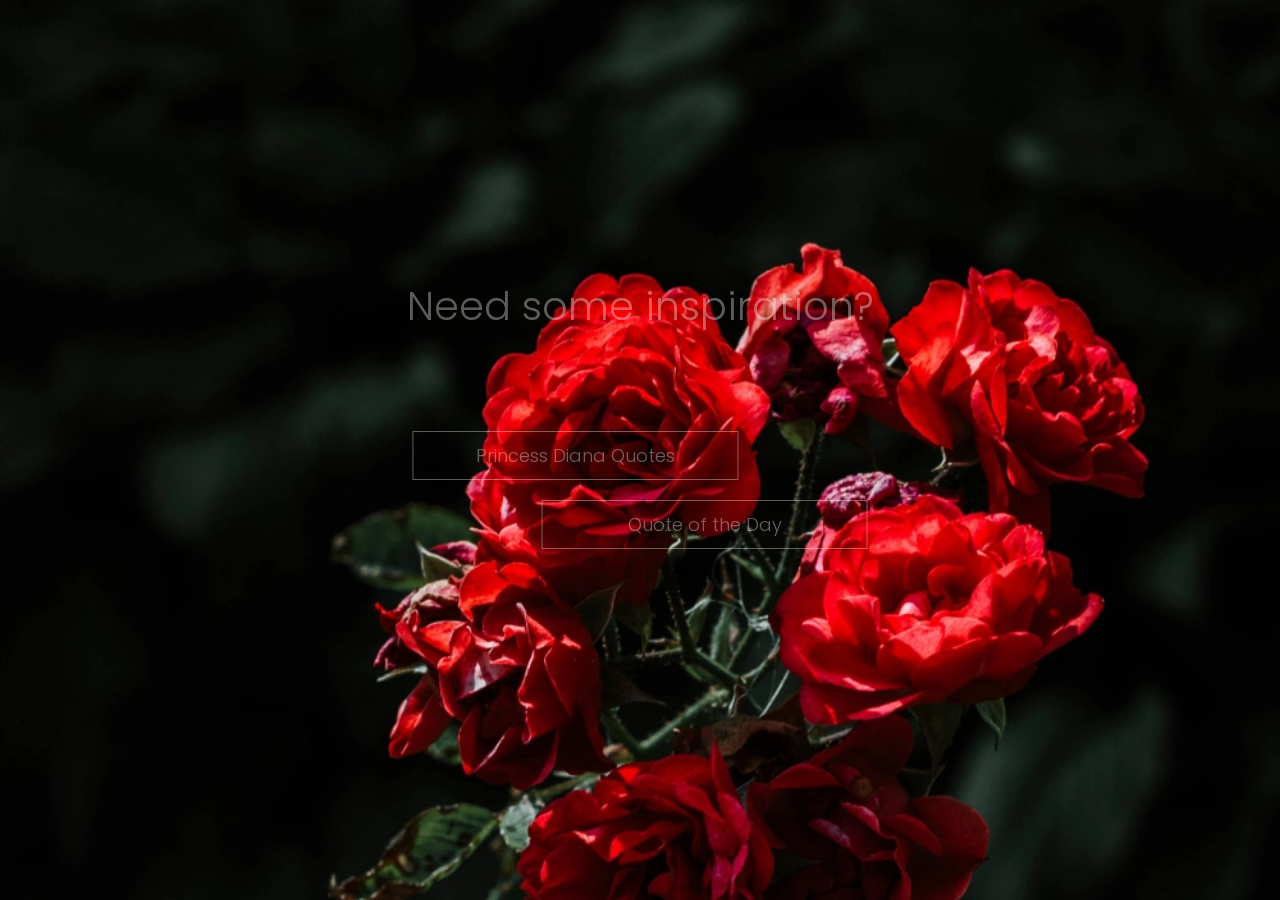
<file: index.html>
<!DOCTYPE html>
<html lang="en">
<head>
    <meta charset="UTF-8">
    <meta name="viewport" content="width=device-width, initial-scale=1.0">
    <link rel="stylesheet" href="style.css">
    <link rel="preconnect" href="https://fonts.googleapis.com">
    <link rel="preconnect" href="https://fonts.gstatic.com" crossorigin>
    <link href="https://fonts.googleapis.com/css2?family=Poppins:ital,wght@0,100;0,200;0,300;0,400;0,500;0,600&display=swap" rel="stylesheet">    
    <title>Inspirational Quotes For You</title>
</head>
<body>
    <div class="container">
        <div class="content">
            <h1 class="header">Need some inspiration?</h1>
            <a href="women/index.html" class="btn" id="one" target="_blank">Princess Diana Quotes</a>
            <a href="quotes/index.html" class="btn" id="two" target="_blank">Quote of the Day</a>
        </div>
    </div>
      <script src="https://cdn.jsdelivr.net/npm/gsap@3.12.5/dist/gsap.min.js"></script>
    <script src="script.js"></script>
</body>
</html>
</file>
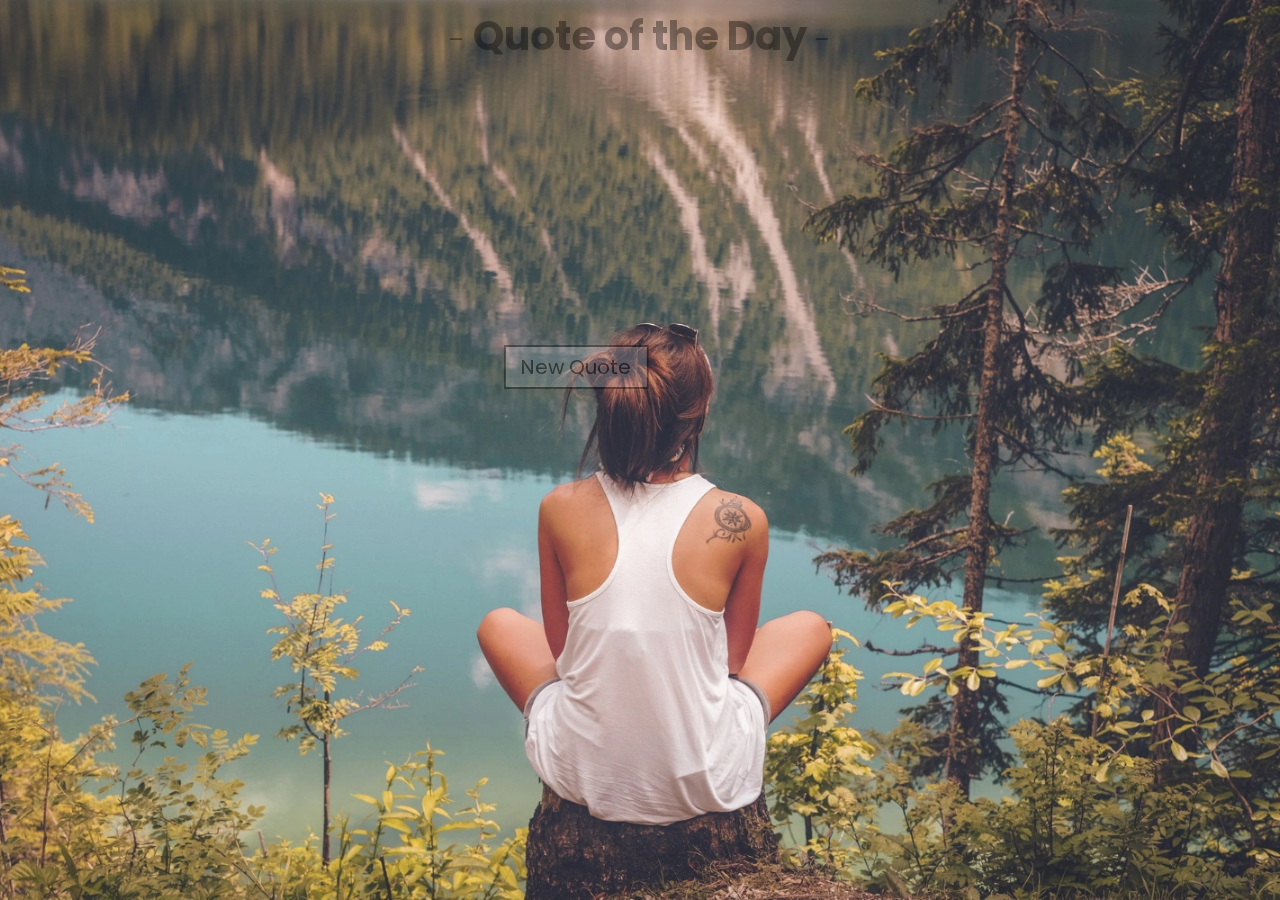
<file: quotes/index.html>
<!DOCTYPE html>
<html lang="en">
   <head>
      <meta charset="UTF-8">
      <meta http-equiv="X-UA-Compatible" content="IE=edge">
      <meta name="viewport" content="width=device-width, initial-scale=1.0">
      <title>Quote of the day</title>
      <link rel="stylesheet" href="style.css">
      <link rel="preconnect" href="https://fonts.gstatic.com" crossorigin>
      <link href="https://fonts.googleapis.com/css2?family=Poppins:ital,wght@0,200;0,300;0,400;0,500;0,600;1,300;1,400&display=swap" rel="stylesheet">
   </head>
   <body>
      <div class="header">
         <div>
            <h1> <span class="line">-</span> Quote of the Day <span class="line">-</span></h1>
         </div>
         <div class="container">
            <p class="par"></p>
            <div class="button">
               <button class="btn" id="one">New Quote</button>
            </div>
         </div>
      </div>
      <script src="https://cdn.jsdelivr.net/npm/gsap@3.12.5/dist/gsap.min.js"></script>
      <script src="script.js"></script>
   </body>
</html>
</file>
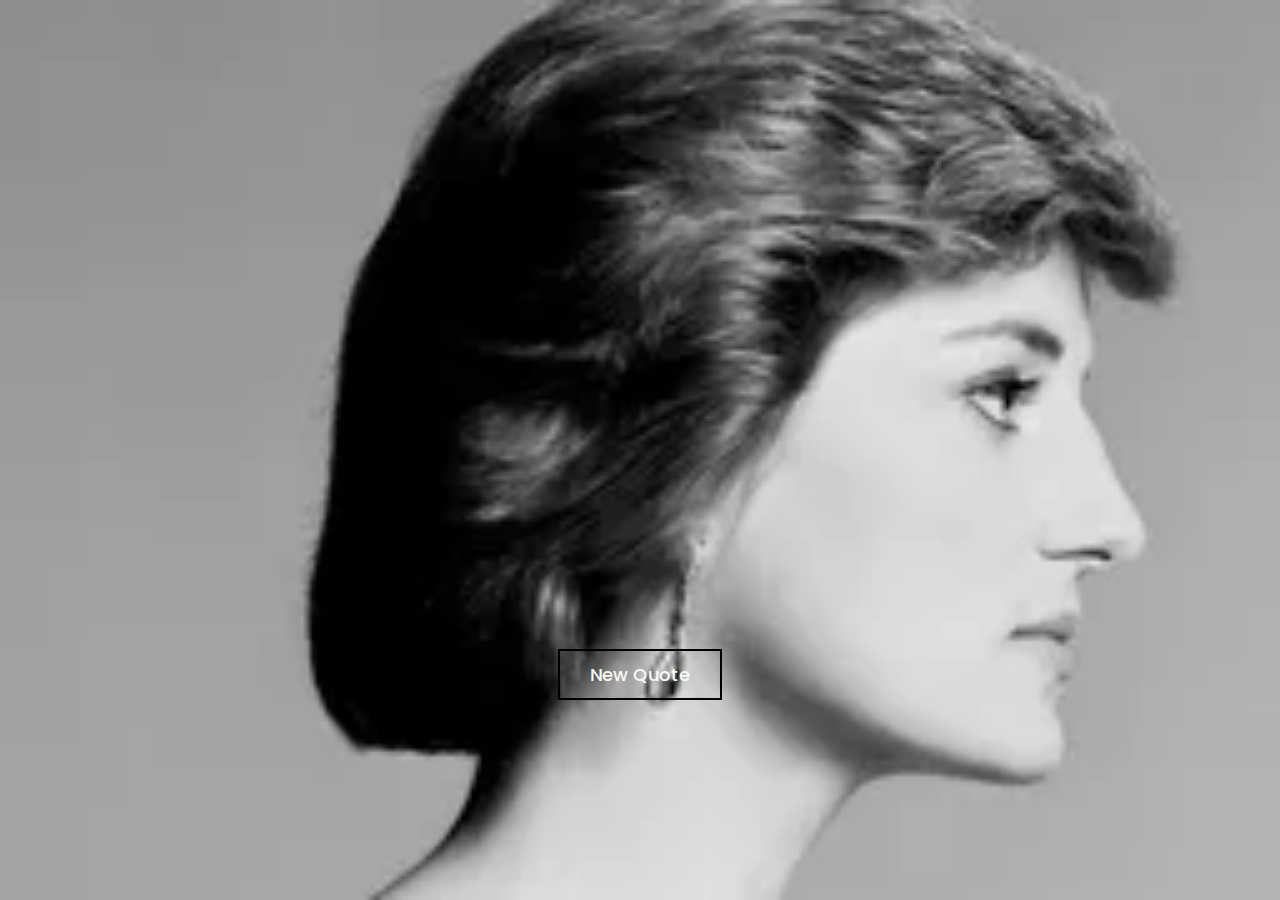
<file: women/index.html>
<!DOCTYPE html>
<html lang="en">
   <head>
      <meta charset="UTF-8">
      <meta http-equiv="X-UA-Compatible" content="IE=edge">
      <meta name="viewport" content="width=device-width, initial-scale=1.0">
      <title>Princess Diana</title>
      <link rel="stylesheet" href="style.css">
      <link rel="preconnect" href="https://fonts.gstatic.com" crossorigin>
      <link href="https://fonts.googleapis.com/css2?family=Poppins:ital,wght@0,200;0,300;0,400;0,500;0,600;1,300;1,400&display=swap" rel="stylesheet">
   </head>
   <body>
      <div class="container">
         <p class="par">Lorem ipsum dolor sit, amet consectetur adipisicing elit. Voluptates, obcaecati!   </p>
         <div class="button">
            <button class="btn">New Quote</button>
         </div>
      </div>
      <script src="script.js"></script>
   </body>
</html>
</file>
<file: style.css>
* {
	margin: 0;
	padding: 0;
	box-sizing: border-box;
	font-family: 'Poppins', sans-serif;
}

body {
	background-image: url(img/roses.webp);
	display: flex;
	justify-content: center;
	height: 100vh;
	background-size: cover;
	background-repeat: no-repeat;
	background-position: center;
}

.container {
	display: flex;
	justify-content: center;
	align-items: center;
	flex-wrap: wrap;
	height: 100%;
	padding: 0 10px;
}

.content {
	display: flex;
	flex-direction: column;
	align-items: center;
}

.header {
	color: white;
	margin-bottom: 20px;
	font-weight: 300;
	text-align: center;
	font-size: 40px;
}

a {
	text-decoration: none;
	color: white;
	text-align: center;
	font-weight: 300;
}

.btn {
	background-color: transparent;
	border: 1px solid white;
	padding: 10px 25px;
	margin: 10px;
	font-size: 18px;
	width: 70%;
}

.btn:hover {
	cursor: pointer;
	box-shadow: 0 0.5rem 1.6rem 0 rgba(255, 255, 255, 0.5);
	transform: translate(-0.1rem);
	transition: transform 150ms;
}
</file>
<file: quotes/style.css>
* {
	margin: 0;
	padding: 0;
	box-sizing: border-box;
	font-family: 'Poppins', sans-serif;
}

body {
	display: flex;
	justify-content: center;
	height: 100vh;
	background-image: url(img/cover.webp);
	background-size: cover;
	background-repeat: no-repeat;
	background-position: center;

}

.header {
	display: flex;
	flex-direction: column;
}

.container {
	height: 500px;
	width: 600px;
	overflow: hidden;
	padding: 100px 30px;
	flex-wrap: wrap;
}

h1 {
	margin-top: 70px;
	text-align: center;
	margin-bottom: 50px;
	font-size: 40px;
}

.par{
display: none;
 font-size: 25px;
 background-color: rgba(236, 228, 228, 0.329);
 border-radius: 15px;
 padding: 10px;
text-align: center;

}

.to-right {
	display: flex;
	justify-content: end;
}

.button {
	display: flex;
	justify-content: center;
	margin-top: 50px;
}

.btn {
	background-color: rgba(236, 228, 228, 0.576);
	border: 2px solid black;
	padding: 5px 15px;
	margin-top: 15px;
	font-size: 20px;
}

.btn:hover {
	cursor: pointer;
	box-shadow: 0 0.5rem 1.6rem 0 rgba(0, 0, 0, 0.705);
	transform: translate(-0.1rem);
	transition: transform 150ms;
}

.line {
	font-size: 30px;
	font-weight: 300;
}

@media all and (max-width: 855px) {
    h1{
        font-size: 25px;
    }
    .container{
        width: 100%;
        padding: 30px;
    }
    .par{
        font-size:18px ;     
    }
    .btn{
        color: black;
    }

}
</file>
<file: women/style.css>
* {
	margin: 0;
	padding: 0;
	box-sizing: border-box;
	font-family: 'Poppins', sans-serif;
}

body {
	display: flex;
	justify-content: center;
	height: 100vh;
	background-image: url('img/diana.webp');
	background-size: cover;
	background-repeat: no-repeat;
	background-position: top;
}

.container {
	width: 400px;
	flex-wrap: wrap;
	display: flex;
	justify-content: center;
	align-items: flex-end;
}

.par {
	display: none;
	font-size: 22px;
	font-style: italic;
	color: white;
	text-align: center;
	margin-top: 400px;
	padding: 0 30px;
}

.btn {
	background-color: transparent;
	border: 2px solid black;
	color: rgb(249, 249, 249);
	padding: 10px 30px;
	margin-bottom: 200px;
	font-size: 18px;
	font-weight: 500;
}

.btn:hover {
	cursor: pointer;
	box-shadow: 0 0.5rem 1.6rem 0 rgba(0, 0, 0, 0.705);
	transform: translate(-0.1rem);
	transition: transform 150ms;
}

@media all and (max-width: 855px) {

	.par {
		margin-top: 180px;
		font-size: 16px;
		padding: 0 40px;
	}

	.btn {
		margin-bottom: 70px;
	}

	body {
		background-position: right;
		height: 85vh;
	}

}

@media all and (max-width: 500px) {
	.btn {
		margin-bottom: 100px;
		font-size: 16px;
    color: rgb(12, 40, 12);
	}
    .par{
        margin-top: 300px;
        color: rgb(12, 40, 12);
        font-weight: bold;
    }}
</file>
